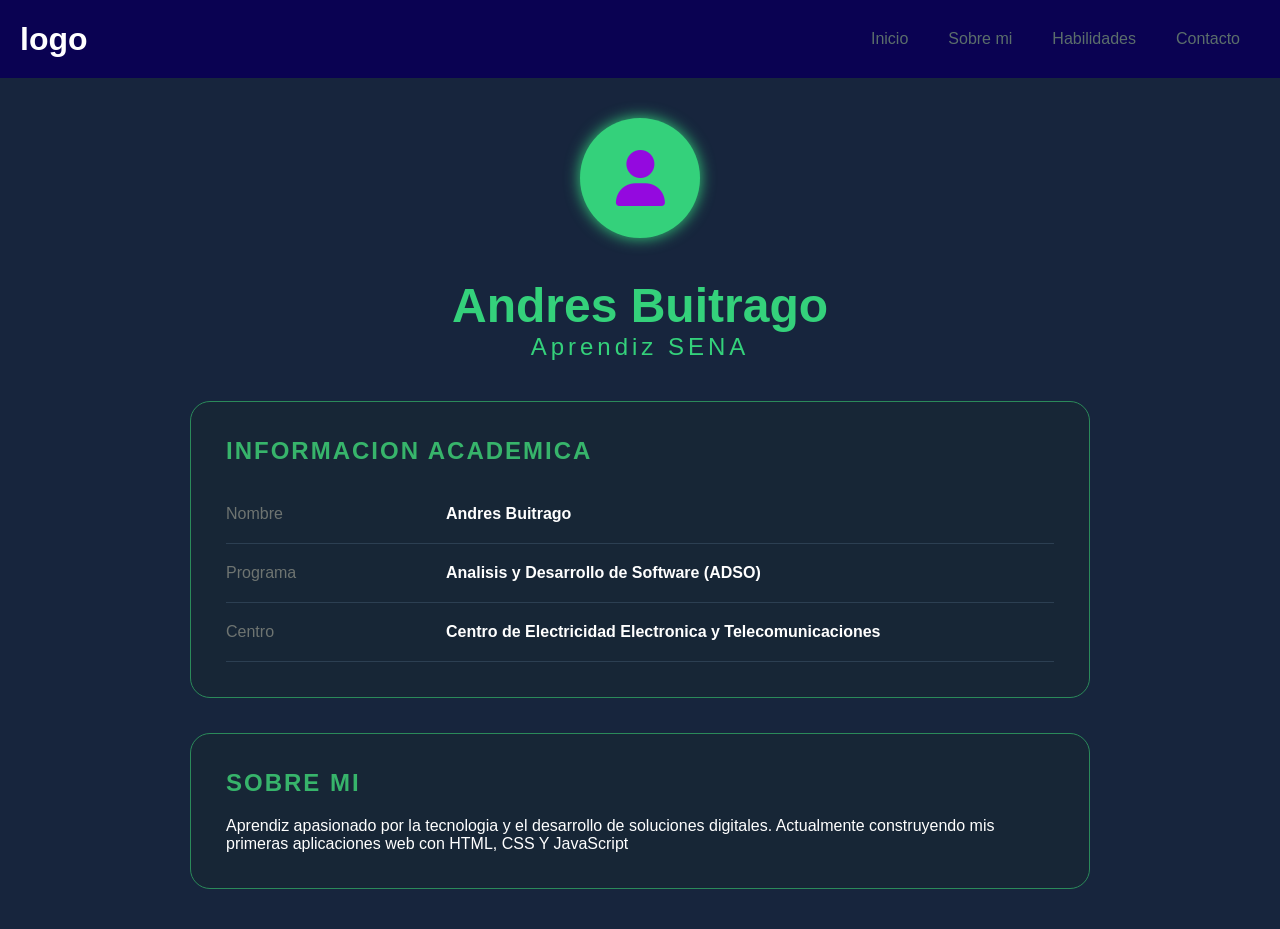
<file: index.html>
<!DOCTYPE html>
<html lang="es">
<head>
    <meta charset="UTF-8">
    <meta name="viewport" content="width=device-width, initial-scale=1.0">
    <title>perfil del aprendiz</title>
    <link rel="stylesheet" href="CSS/ESTILOS2.CSS">

    <!-- iconos-->
    <link rel="stylesheet" href="https://cdnjs.cloudflare.com/ajax/libs/font-awesome/6.6.0/css/all.min.css">

    </head>


<body>
<header>
        <div>
            <h1>logo</h1>
        </div>
        <nav class="menu">
            <ul>
                <li><a href="#">Inicio</a></li>
                <li><a href="#">Sobre mi</a></li>
                <li><a href="#">Habilidades</a>
                <ul class="submenu">
                    <li><a href="#">HTML</a></li>
                    <li><a href="#">CSS</a></li>
                    <li><a href="#">JavaScript</a></li>
                </ul>
                </li>
                <li><a href="#">Contacto</a></li>
            </ul>
        </nav>
    </header>

    <main class="contenedor">
        <section class="perfil">
            <div class="foto">
                
<i class="fa-solid fa-user"></i>
            </div>
    
            <h1><b>Andres Buitrago</b> </h1>
            <P class="cargo">Aprendiz SENA</P>
        </section>

        <section class="informacion">
            <h2>INFORMACION ACADEMICA</h2>

            <div class="fila">
                <span>Nombre</span>
                <strong>Andres Buitrago</strong>
            </div>
            <div class="fila">
                <span>Programa</span>
                <strong>Analisis y Desarrollo de Software (ADSO)</strong>
            </div>
            <div class="fila">
                <span>Centro</span>
                <strong>Centro de Electricidad Electronica y Telecomunicaciones</strong>
            </div>
        </section>

        <section class="informacion">
            <h2> SOBRE MI</h2>
            <p>Aprendiz apasionado por la tecnologia y el desarrollo de soluciones digitales. Actualmente construyendo mis primeras aplicaciones web con HTML, CSS Y JavaScript

        </section>
        
    </main>
</body>
</html>
</file>
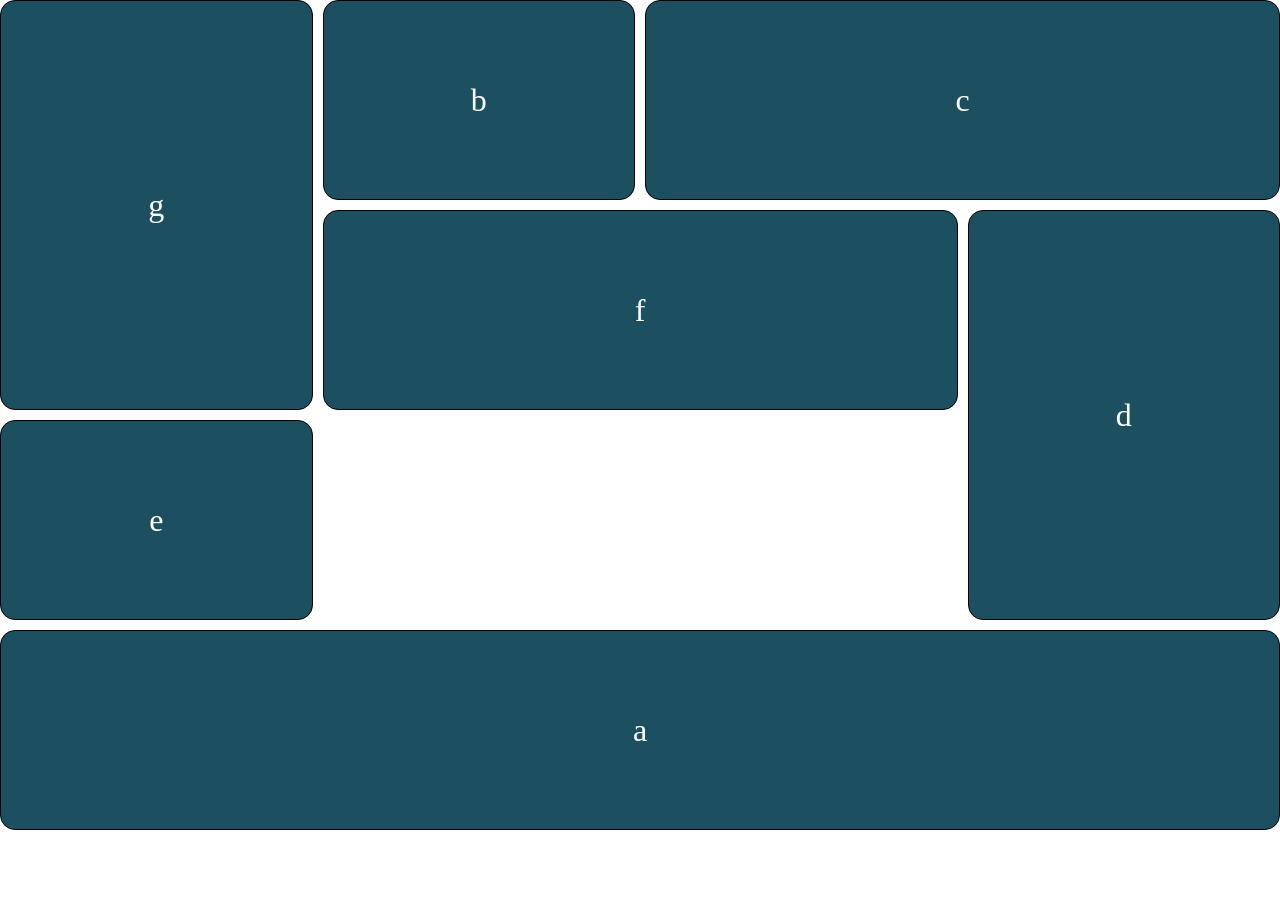
<file: index2.html>
<!DOCTYPE html>
<html lang="es">
<head>
    <meta charset="UTF-8">
    <meta name="viewport" content="width=device-width, initial-scale=1.0">
    <title>grillas</title>
    <link rel="stylesheet" href="CSS/estilos3.css">
    </head>
    <body>
        <section class="contenedor">
            <div class="caja a">a</div>
            <div class="caja b">b</div>
            <div class="caja c">c</div>
            <div class="caja d">d</div>
            <div class="caja e">e</div>
            <div class="caja f">f</div>
            <div class="caja g">g</div>
    
        </section>
        

</body>

</html>
</file>
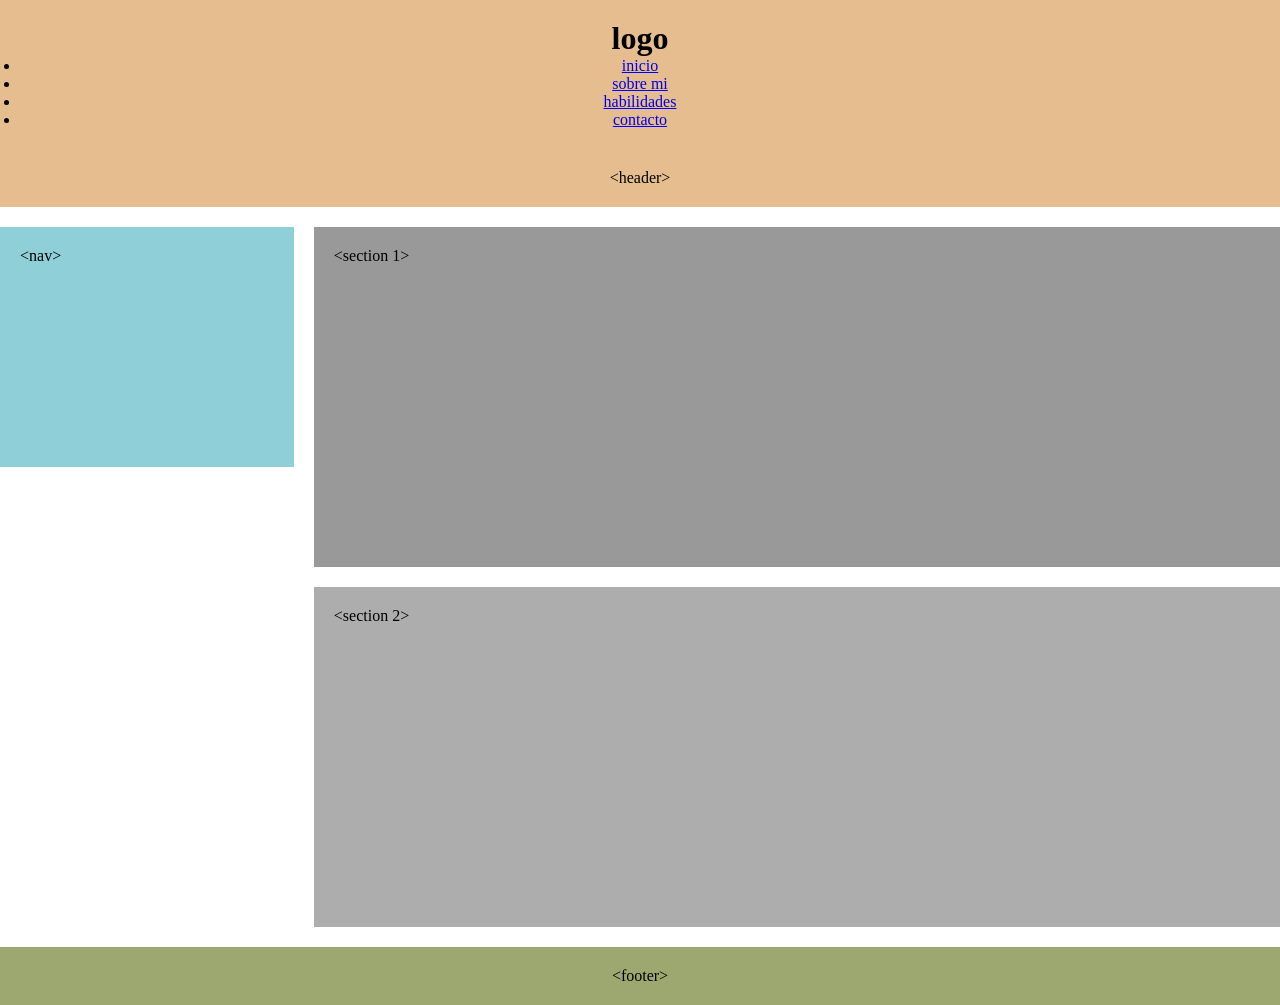
<file: index3.html>
<html lang="es">
<head>
    <meta charset="UTF-8">
    <meta name="viewport" content="width=device-width, initial-scale=1.0">
    <title>area</title>
    <link rel="stylesheet" href="CSS/CSSAREA.css">
</head>
<body>
    <header>
        <div>
            <h1>logo</h1>
        </div>
        <nav>
            <ul>
                <li><a href="#">inicio</a></li>
                <li><a href="#">sobre mi</a></li>
                <li><a href="#">habilidades</a></li>
                <li><a href="#">contacto</a></li>
            </ul>
        </nav>


    </header>
    <div class="contenedor">

    <header>&lt;header&gt;</header>
    <section class="s1">&lt;section 1&gt;
    </section>
    <nav class="n">&lt;nav&gt;</nav>
    <section class="s2">&lt;section 2&gt;</section>
    <footer class="f">&lt;footer&gt;</footer>
</body>
</html>
</file>
<file: CSS/ESTILOS2.CSS>
*{
    margin: 0 ;
    padding:0;
}

body{
    background-color: #17253d;
    color: white;
}

header{
    display: flex;
    justify-content: space-between;
    align-items: center;
    padding: 20px;
    background-color: #0a0252;
    margin-bottom: 2px solid
    #1a3245;
        font-family: "monserrat", sans-serif;


}

.menu{
    display: flex;
    align-items: center;
}

.menu> ul{
    display: flex;
    list-style: none;}

    .menu> ul> li{
        position: relative;
    }

    .menu> ul> li> a{
        display: block;
        padding: 10px 20px;
        color: rgb(91, 110, 107);
        text-decoration: none;

    }

    .menu> ul> li:hover> a{
        color: #34d17b;
    }

    .submenu{
    display: none;
    position: absolute;
    top: 100%;
    left: 0;
    background-color: #0a0252;
    list-style: none;
    margin: 0;
    padding: 0;
    }

    .menu> ul> li:hover .submenu{
        display: block;
    }

    .submenu> li{
        width: 100%;
    }
    .submenu li > a{
        display: block;
        padding: 15px 20px;
        color: rgb(213, 231, 228);
        text-decoration: none;
        transition: 2s;
        background-color: #1a3245;
    }

    .submenu> li:hover >a{
        background-color: #000000;
    }
    

.contenedor{
    width:90%;
    max-width:900px;

    margin: 40px auto;

}

.perfil{
    text-align: center;
    margin-bottom: 40px;
}

.perfil h1{
    font-size: 3em; /*1em equivale a 16px por lo tanto 3em son 48px*/

    color: #34d17b;

    padding-top: 40px;
    font-family: "monserrat", sans-serif;


}

.foto{
    width: 120px;
    height: 120px;
    margin: auto;
    border-radius: 50%;
    background:#34d17b;
    display: flex;
    justify-content: center;
    align-items: center;
    font-size: 3.5em;
    color: #9409df;
    box-shadow: 0 0 15px #34d17b;
    
}


.cargo{
    letter-spacing: 4px;
    color: #34d17b;
    font-size: 24px;
    font-family: "monserrat", sans-serif;
}

.informacion{
    border: 1px solid #2b8a5a;
    background: #172636;
    border-radius: 20px;
    padding: 35px;
    margin-bottom: 35px;
        font-family: "monserrat", sans-serif;

}

.informacion h2{
    color: #37b46b;
    font-size: 24px;
    margin-bottom: 20px;
    letter-spacing: 2px;
}


.fila{
    display: flex;
    justify-content: space-between;
    padding: 20px 0;
border-bottom: 1px solid #2c3f52;

}

.fila span{
    width: 220px;
    color: #6e7471;
}

.fila strong{
    flex: 1
}
</file>
<file: CSS/estilos3.css>
*{
    MARGIN: 0;
    PADDING:0;
}

.contenedor{
    display: grid;
    grid-template-columns: repeat(4, 1fr);
    grid-template-rows: repeat(4, 200px);
    gap: 10px;
    

    

}

.caja{
    border: 1px solid black;
    background-color: rgb(28, 80 , 97) ;
    border-radius: 15px;
    display: flex;
    justify-content: center;
    align-items: center;
    color: white;
    font-size: 2rem;

}

.g{
    grid-column: 1 / 2;
    grid-row: 1 / 3;

}

.b{
    grid-column: 2;
    grid-row: 1 / 2;

}

.c{
    grid-column: 3 / 5;
    grid-row: 1 / 2;

}

.f{
    grid-column: 2 / 4 ;
    grid-row: 2 / 3;

}

.d{
    
    grid-column: 4 / 5;
    grid-row: 2 / 4;
}

.e{
    grid-column: 1;
    grid-row: 3 / 4;
    
}

.a{
    grid-column: 1 / 5;
    grid-row: 4 / 5;
}
</file>
<file: CSS/CSSAREA.css>
*{margin: 0;padding: 0;
}

.contenedor{
    display: grid;
    grid-template-areas:
    "h h h h h"
    "n s1 s1 s1 s1"
    ". s2 s2 s2 s2"
    "f f f f f";
    gap: 20px;
}
header{
    grid-area: h;
    background-color: #e5bd8f;
    padding: 20px;
    text-align: center;
}

.n{
    grid-area: n;
    background-color: #8fcfd8;
    padding: 20px;
    height: 200px;
}

.s1{
    grid-area: s1;
    background-color: #999999;
    padding: 20px;
    height: 300px;
}

.s2{
    grid-area: s2;
    background-color: #adadad;
    padding: 20px;
    height: 300px;

}

.f{
    grid-area: f;
    background-color: #9ca86f;
    padding: 20px;
    text-align: center;
}


@media (max-width: 600px) {
    .contenedor{
        grid-template-areas:
        "h"
        "n"
        "s1"
        "s2"
        "f";
    }
    header{
        background-color: #f00f0f;
    }
}
</file>
